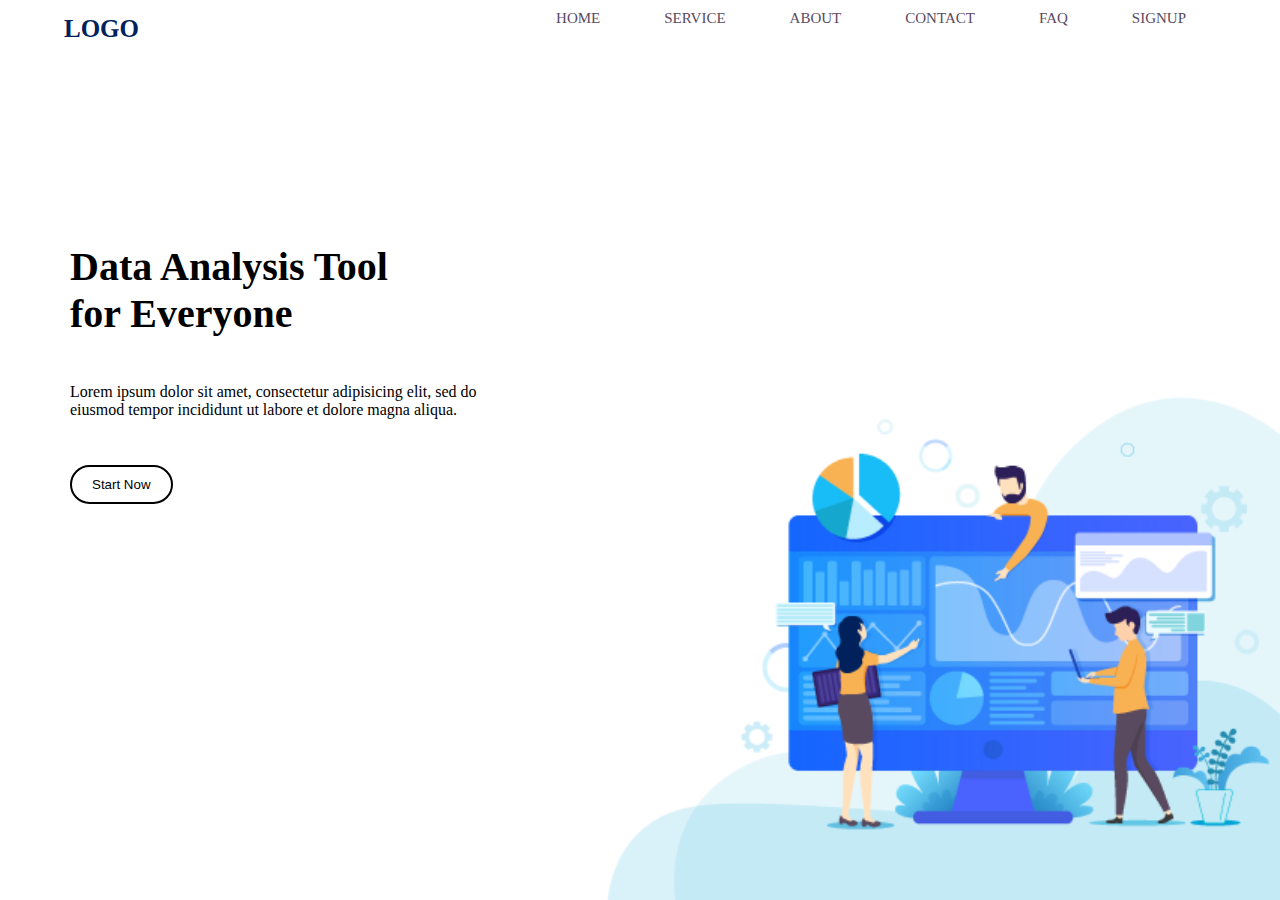
<file: index.html>
<!DOCTYPE html>
<html>
<head>
	<link rel="icon" href="images/favicon.png">
	<title>SSb 185 project two</title>
	<link rel="stylesheet" href="css/style.css">
</head>
<body>
  
    <section>
    	<header> 
        <div class="logo">
        	<a href="#" class="logo">LOGO</a>
        </div>
        <nav>
        	<ul>
        		<li><a href="#">Home</a></li>
        		<li><a href="#">Service</a></li>
        		<li><a href="#">About</a></li>
        		<li><a href="#">Contact</a></li>
        		<li><a href="#">Faq</a></li>
        		<li><a href="#">Signup</a></li>
        	</ul>
        </nav>

    	</header>
   
   <div class="contents">
   	<div class="content">
   	<h1>Data Analysis Tool</br> for Everyone</h1>
   	<p>Lorem ipsum dolor sit amet, consectetur adipisicing elit, sed do eiusmod
   	tempor incididunt ut labore et dolore magna aliqua.</p>
   	<button type="button" class="btn"><a href="#">Start Now</a></button>
   	</div>
   </div>
       

    </section>
       



</body>
</html>
</file>
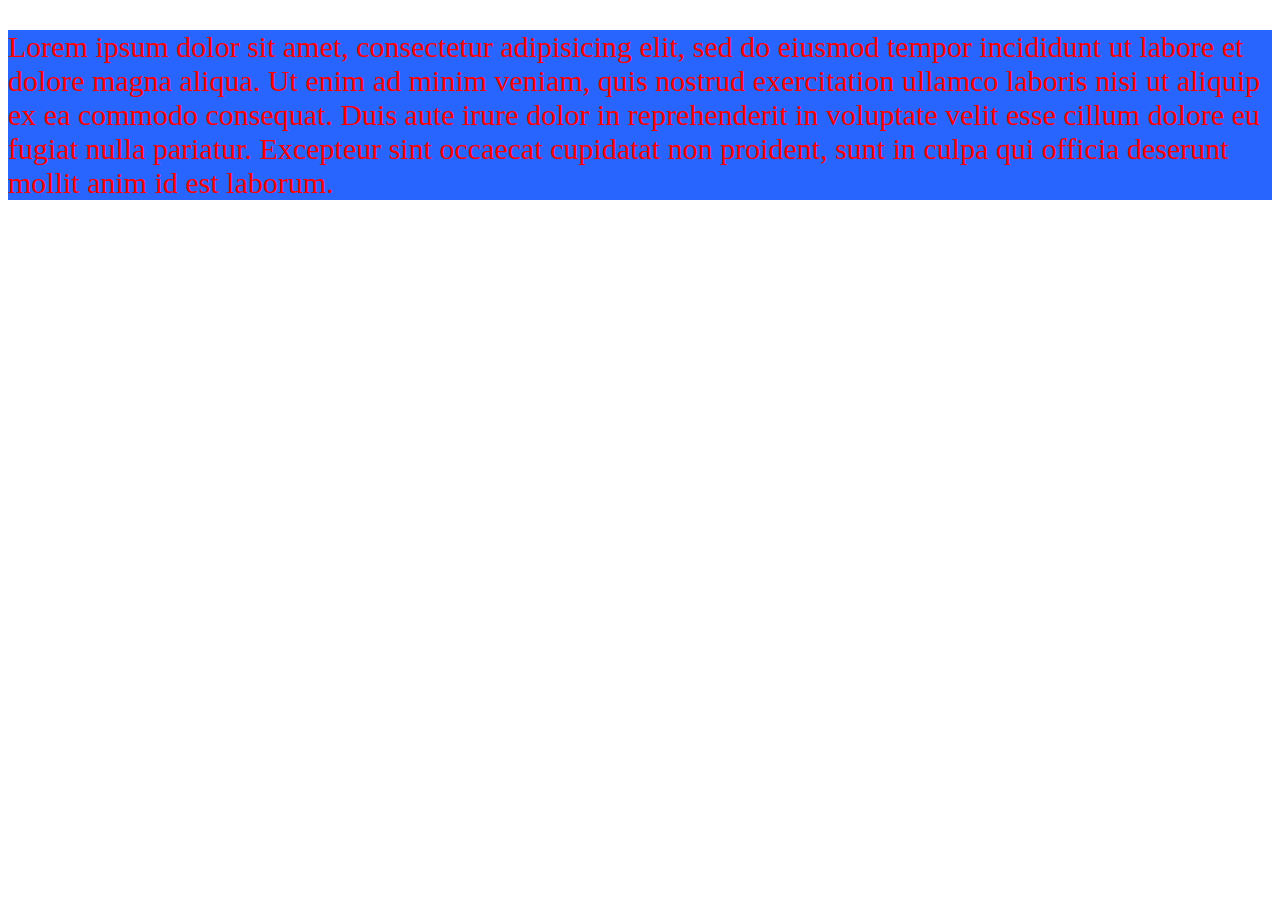
<file: images/SSb 185 project two.html>
<!DOCTYPE html>
<!-- saved from url=(0042)file:///E:/SSB_185/Assignment_2/index.html -->
<html><head><meta http-equiv="Content-Type" content="text/html; charset=windows-1252">
	<link rel="icon" href="file:///E:/SSB_185/Assignment_2/images/favicon.png">
	<title>SSb 185 project two</title>
	<style>
		section{

			color:red;background-color: #2865FF;
		}

	</style>
</head>
<body>
  
    <section style="font-size: 30px;">
       <p>Lorem ipsum dolor sit amet, consectetur adipisicing elit, sed do eiusmod
        tempor incididunt ut labore et dolore magna aliqua. Ut enim ad minim veniam,
        quis nostrud exercitation ullamco laboris nisi ut aliquip ex ea commodo
        consequat. Duis aute irure dolor in reprehenderit in voluptate velit esse
        cillum dolore eu fugiat nulla pariatur. Excepteur sint occaecat cupidatat non
        proident, sunt in culpa qui officia deserunt mollit anim id est laborum.</p>






    </section>





</body></html>
</file>
<file: css/style.css>
body{
	margin: 0;
	padding: 0;
}
section{
	
background-image:url(../images/one.png);
height: 100vh;	
background-repeat: no-repeat;	
background-color: white;	
background-position: right bottom;	
background-size: 70%;
}

header, .contents{

background-color: #00edff;
width: 90%;
margin-left: auto;
margin-right: auto;
position: relative;

}
div{
    width: 20%;
    float: left;
}
.logo{
    color: #00215b;
    font-size: 25px;
    text-decoration: none;
    font-weight: 900;
    padding-top: 15px;
}
nav{
    width: 70%;
    float: right;
}

nav ul{
    padding: 0;
    margin: 0;
    text-align: right;
}
nav ul li{
    list-style: none;
    display: inline-block;
}
nav ul li a{
    text-decoration: none;
    text-transform: uppercase;
    color: #594a5f;
    font-size: 15px;
    padding: 10px 30px;
    display: block;
    transition-duration: 1s;
}

nav ul li a:hover{
	color: #ffffff;	
	background-color: #00A9D6;
}

.content{
	width: 40%;
	position: absolute;
	margin-top: 15%;
	margin-left: 70px;
}
.content .btn{
	border: 2px solid black;
	border-radius: 30px;
	background: #fff;
	padding: 10px;
}
.content .btn a{

	margin: 10px;
	color: black;
	text-decoration: none;
	transition-duration: 1s;
}

.content .btn:hover{
	color: #ffffff;
	background-color: #00A9D6;
}

.content p{
	margin-bottom: 10%;
}

.content h1{
	font-size: 40px;
	margin-bottom: 10%;
}
</file>
